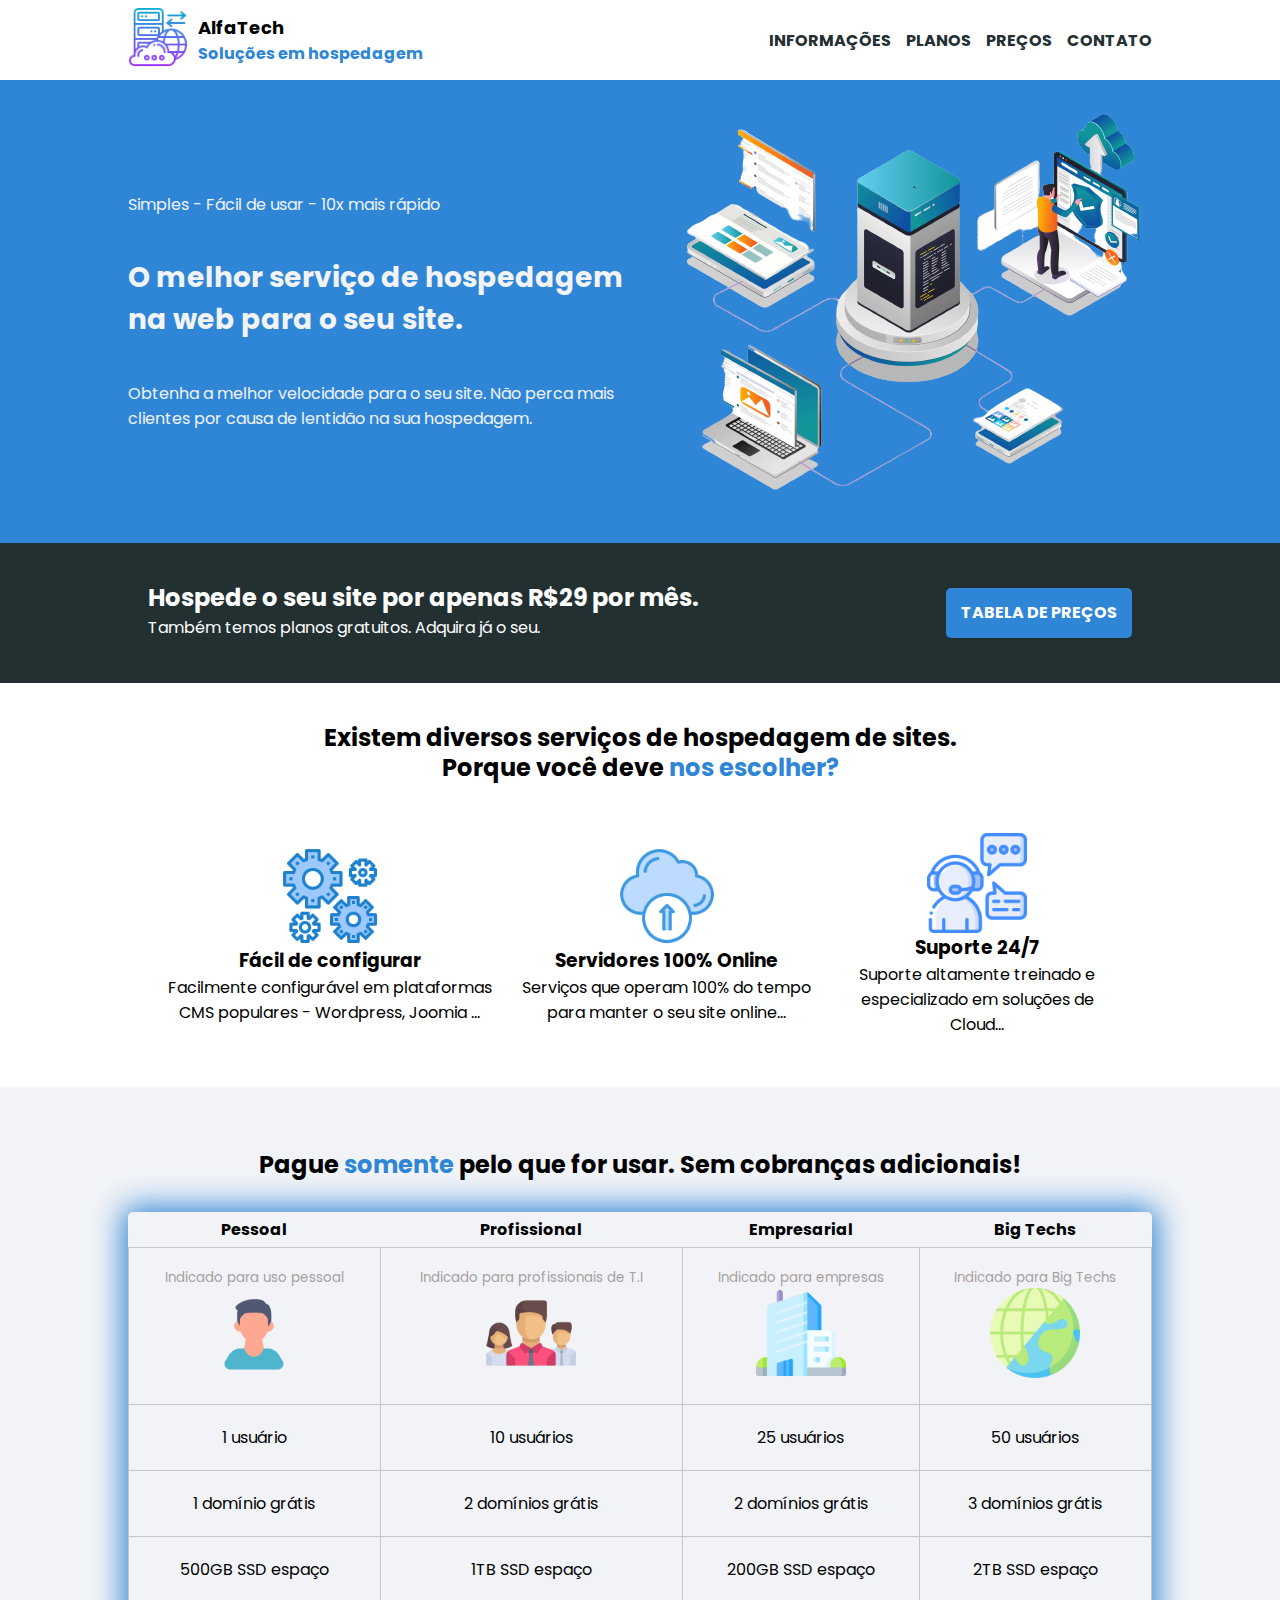
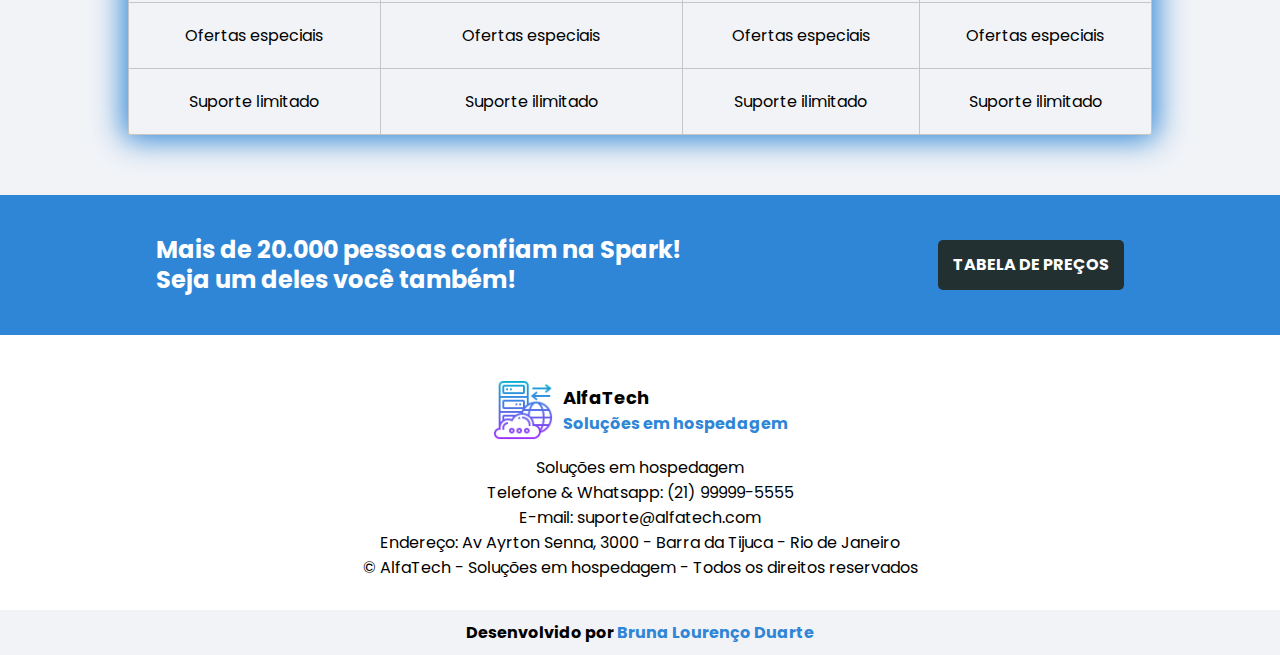
<file: index.html>
<!DOCTYPE html>
<html lang="en">
  <head>
    <meta charset="UTF-8" />
    <meta name="viewport" content="width=device-width, initial-scale=1.0" />
    <meta name="robots" content="nofollow, noindex">
    <title>AlfaTech - Soluções em Hospedagem</title>
    <link rel="stylesheet" href="./css/index.css" />
    <link rel="preconnect" href="https://fonts.googleapis.com" />
    <link rel="preconnect" href="https://fonts.gstatic.com" crossorigin />
    <link
      href="https://fonts.googleapis.com/css2?family=Poppins:wght@400;500;600;700;800;900&display=swap"
      rel="stylesheet"
    />
  </head>
  <body>
    <!-- Cabecalho -->
   <header class="cabecalho limitar-secao" >
      
        <div class="container-logo">
          <div class="container-image-logo">
            <img src="./assets/logo-icone.png" alt="Logomarca da AlfaTech" /></div> 
          
        <div class="texto-logo-alfatech">
          <p class="titulo">AlfaTech</p>
          <p class="realce-azul reduzido">Soluções em hospedagem</p>
        </div>
      </div>

    <nav>
        <ul class="menu">
          <li><a href="#informacoes">Informações</a></li>
          <li><a href="#planos">Planos</a></li>
          <li><a href="preco.html">Preços</a></li>
          <li><a href="#contato">Contato</a></li>
        </ul>
    </nav> 
   </header> 
    

    <!-- Conteudo Principal -->
    <main>
      <section class="banner limitar-secao">
        <div class="conteiner-banner">
          <div class="box-texto-banner">
          <p>Simples - Fácil de usar - 10x mais rápido</p>
          <h2>O melhor serviço de hospedagem na web para o seu site.</h2>
          <p>
            Obtenha a melhor velocidade para o seu site. Não perca mais clientes
            por causa de lentidão na sua hospedagem.
          </p>
        </div>
        <div class="box-imagem-banner">
          <img
            src="./assets/imagem-banner.png"
            alt="Figura de hospedagem de sites"
          />
        </div>
        </div>
        
      </section>

      <section class="primeiro-anuncio anuncio limitar-secao">
        <div class="texto-anuncio">
          <h2>Hospede o seu site por apenas R$29 por mês.</h2>
          <p>Também temos planos gratuitos. Adquira já o seu.</p>
        </div>
        <div class="link-precos-1 link-anuncio">
          <a href="preco.html"> TABELA DE PREÇOS</a>
        </div>
      </section>

      <section class="informacoes limitar-secao" id="informacoes">
        <div class="titulo-informacoes">
          <h2> Existem diversos serviços de hospedagem de sites.</p> 
           <p>Porque você deve <span class="realce-azul">nos escolher?</span>
        </div>
        <div class="container-informacoes">
          <div class="box-informacoes">
            <img src="./assets/icone-engrenagens.png" alt="Icone de engrenagens">
            <h3> Fácil de configurar</h3>
            <p> Facilmente configurável em plataformas CMS populares - Wordpress, Joomia ...</p>
          </div>

          <div class="box-informacoes">
            <img src="./assets/cloud-icone.png" alt="Icone de nuvem que representa a internet">  
            <h3> Servidores 100% Online</h3>
            <p> Serviços que operam 100% do tempo para manter o seu site online...</p>          
          </div>

          <div class="box-informacoes">
            <img src="./assets/icone-suporte.png" alt="Icone de atendente de suporte técnico"> 
            <h3> Suporte 24/7</h3>
            <p> Suporte altamente treinado e especializado em soluções de Cloud...</p>          
          </div>        

        </div>
      </section>

      <section class="planos limitar-secao" id="planos">
        <h2> Pague <span class="realce-azul">somente </span> pelo que for usar. Sem cobranças adicionais!</h2>
       <div class="container-tabela">
         <table class="tabela-precos">
          <thead>
            <tr class="titulo-tabela">
              <th>Pessoal</th>
              <th>Profissional</th>
              <th>Empresarial</th>
              <th>Big Techs</th>
            </tr>

          </thead>
          <tbody>   
            
            <tr class="realce-tabela">     
              <td><div><p>Indicado para uso pessoal</p><img class="icone-tabela" src="./assets/pessoal-icone.png" alt="Icone com 1 pessoa"></div></td>          
              <td><p>Indicado para profissionais de T.I</p><img class="icone-tabela" src="./assets/equipe-icone.png" alt="Icone de equipe"></td>           
              <td><p>Indicado para empresas</p><img class="icone-tabela" src="./assets/empresa-icone.png" alt="Icone de empresa"></td>            
              <td><p>Indicado para Big Techs</p><img class="icone-tabela" src="./assets/big-tech.png" alt="Icone de Big-tech"></td>    
            </tr>             
               

            <tr>                       
                <td> 1 usuário </td>
                <td> 10 usuários</td>
                <td> 25 usuários</td>
                <td> 50 usuários</td>          
              </tr>                          
                 
            <tr>           
              <td> 1 domínio grátis</td>
              <td> 2 domínios grátis</td>
              <td> 2 domínios grátis</td>
              <td> 3 domínios grátis</td> 
            </tr>
            
            <tr>             
              <td> 500GB SSD espaço</td>
              <td> 1TB SSD espaço</td>
              <td> 200GB SSD espaço</td>
              <td> 2TB SSD espaço</td> 
            </tr>  

             <tr>           
              <td> Ofertas especiais</td>
              <td> Ofertas especiais</td>
              <td> Ofertas especiais</td>
              <td> Ofertas especiais</td>
            </tr>

            <tr>
              <td> Suporte limitado</td> 
              <td> Suporte ilimitado</td>  
              <td> Suporte ilimitado</td>
              <td> Suporte ilimitado</td> 
            </tr>
            
            </tbody>
        </table>
       </div>

      </section>

      <section class="segundo-anuncio anuncio limitar-secao">
         <div class="texto-anuncio">
            <div>
              <h2>Mais de 20.000 pessoas confiam na Spark!</h2>
              <h2> Seja um deles você também!</h2></div>          
            </div>
            <div class="link-precos-2 link-anuncio">
               <a href="preco.html"> TABELA DE PREÇOS</a>
            </div>
         </div>
        

      </section> 
      

      <section class="contato limitar-secao" id="contato">
         <div class="container-contato">
         <div class="container-logo img">        
           <img src="./assets/logo-icone.png" alt="Logomarca da AlfaTech" />
   
          <div class="texto-logo-alfatech">
            <p class="titulo">AlfaTech</p>
            <p class="realce-azul">Soluções em hospedagem</p>
         </div>
      </div>

      <div class="texto-contato">
        <p> Soluções em hospedagem
        <p> Telefone & Whatsapp: (21) 99999-5555
        <p> E-mail: suporte@alfatech.com
        <p> Endereço: Av Ayrton Senna, 3000 - Barra da Tijuca - Rio de Janeiro
        <p> © AlfaTech - Soluções em hospedagem - Todos os direitos reservados
      </div>
      </div>

      </section>
      
    </main>

    <!-- Rodape -->
    <footer class="rodape limitar-secao" id="rodape">      
     
         <p>Desenvolvido por <span class="realce-azul realce-rodape">Bruna Lourenço Duarte</span></p>
      
    </footer>
  </body>
</html>
</file>
<file: css/index.css>
/* GLOBAL */
* {
  margin: 0;
  padding: 0;
  box-sizing: border-box;
  text-decoration: none;
  font-family: "Poppins", sans-serif;
}

html {
  scroll-behavior: smooth; /* Rolagem suave */
}

section {
  scroll-margin-top: 80px; /* Margem para compensar o header */
}

.limitar-secao {
  width: 100%;
  max-width: 1440x;
  margin: 0 auto;
}

a {
  text-decoration: none;
}
.realce-azul {
  color: #2f86d6;
  font-weight: bold;
}

.realce-azul .reduzido {
  font-size: smaller;
}

/* CABECALHO */
.cabecalho {
  height: 80px;
  width: 1024px;
  display: flex;
  justify-content: space-between;
  align-items: center;
}
.titulo {
  font-weight: bold;
  font-size: 18px;
}
.container-logo img {
  width: 60px;
  height: 60px;
}

.texto-logo-alfatech {
  display: flex;
  flex-flow: column;
  text-align: left;
  justify-content: center;
  padding-left: 10px;
}

.container-logo {
  display: flex;
  padding: 15px 0;
}

.menu {
  display: flex;
  gap: 15px;
}
.menu li {
  list-style-type: none;
  text-transform: uppercase;
}

.menu a:link,
.menu a:visited {
  color: #233032;
  font-weight: 700;
}

.menu a:hover,
.menu a:active {
  color: #2f86d6;
  font-weight: 700;
}

/* BANNER */
.banner {
  background-color: #2f86d6;
}

.banner,
.conteiner-banner {
  display: flex;
  justify-content: center;
  align-items: center;
}

.conteiner-banner {
  width: 1024px;
  display: flex;
  gap: 10px;
}

.box-texto-banner {
  color: #f1f3f7;
  display: flex;
  flex-direction: column;
  gap: 40px;
}

.box-texto-banner h2 {
  font-size: 28px;
}

.box-imagem-banner {
  width: 50%;
  padding-right: 40px;
}

/* PRIMEIRO ANUNCIO */

/*------ AMBAS AS SESSOES DE ANUNCIO -----------------*/
.anuncio {
  display: flex;
  flex-flow: row;
  justify-content: space-evenly;
  align-items: center;
  gap: 100px;
  padding: 40px 0;
  line-height: 30px;
  width: 100%;
}

.link-anuncio {
  padding: 10px 15px;
  border-radius: 5px;
}
/*-----------------------------------------------------*/

.primeiro-anuncio {
  background-color: #233032;
  color: #fff;
}

.link-precos-1 {
  background-color: #2f86d6;
  font-weight: 700;
}

.link-precos-1 a:link,
.link-precos-1 a:visited {
  color: #fff;
}

.link-precos-1 a:hover,
.link-precos-1 a:active {
  color: #233032;
}

/* INFORMACOES*/
.informacoes {
  background-color: #fff;
  padding-bottom: 40px;
  width: 1024px;
}

.titulo-informacoes {
  text-align: center;
  padding: 40px 0;
  line-height: 30px;
}

.container-informacoes {
  display: flex;
  flex-flow: row;
  padding: 0 20px;
}

.box-informacoes img {
  width: 100px;
  height: 100px;
}

.box-informacoes {
  display: flex;
  flex-flow: column;
  justify-content: center;
  align-items: center;
  text-align: center;
  padding: 10px;
}

/* PLANOS */
.planos {
  background-color: #f1f3f7;
  display: flex;
  flex-flow: column;
  justify-content: center;
  align-items: center;
  padding: 60px 0;
}

.container-tabela {
  box-shadow: 0 0 30px 5px rgba(47, 134, 214, 1);
  border-radius: 5px;
  margin-top: 30px;
}

.tabela-precos {
  border-collapse: collapse;
  width: 1024px;
  padding: 20px 10px;
}

.tabela-precos th {
  padding: 5px;
}

.tabela-precos td {
  padding: 20px;
  border: solid 0.5px #c6c6c6;
}

/*.tabela-precos td {
  border: solid 1px #a89f9f;
}*/

.tabela-precos .icone-tabela {
  width: 90px;
  height: 90px;
}

.realce-tabela {
  font-size: smaller;
  color: #a89f9f;
}

.tabela-precos {
  text-align: center;
}

/* SEGUNDO ANUNCIO */
.segundo-anuncio {
  background-color: #2f86d6;
  color: #fff;
}

.link-precos-2 {
  background-color: #233032;
  font-weight: 700;
}

.link-precos-2 a:link,
.link-precos-2 a:visited {
  color: #fff;
}

.link-precos-2 a:hover,
.link-precos-2 a:active {
  color: #2f86d6;
}

/* CONTATO */
.contato {
  margin: 30px 0;
}

.container-contato {
  display: flex;
  flex-flow: column;
  justify-content: center;
  align-items: center;
  text-align: center;
}

/* RODAPE */

.rodape {
  background-color: #f1f3f7;
  padding: 10px 0;
}

.rodape p,
.realce-rodape {
  font-size: 16px;
  text-align: center;
  font-weight: 700;
}
</file>
